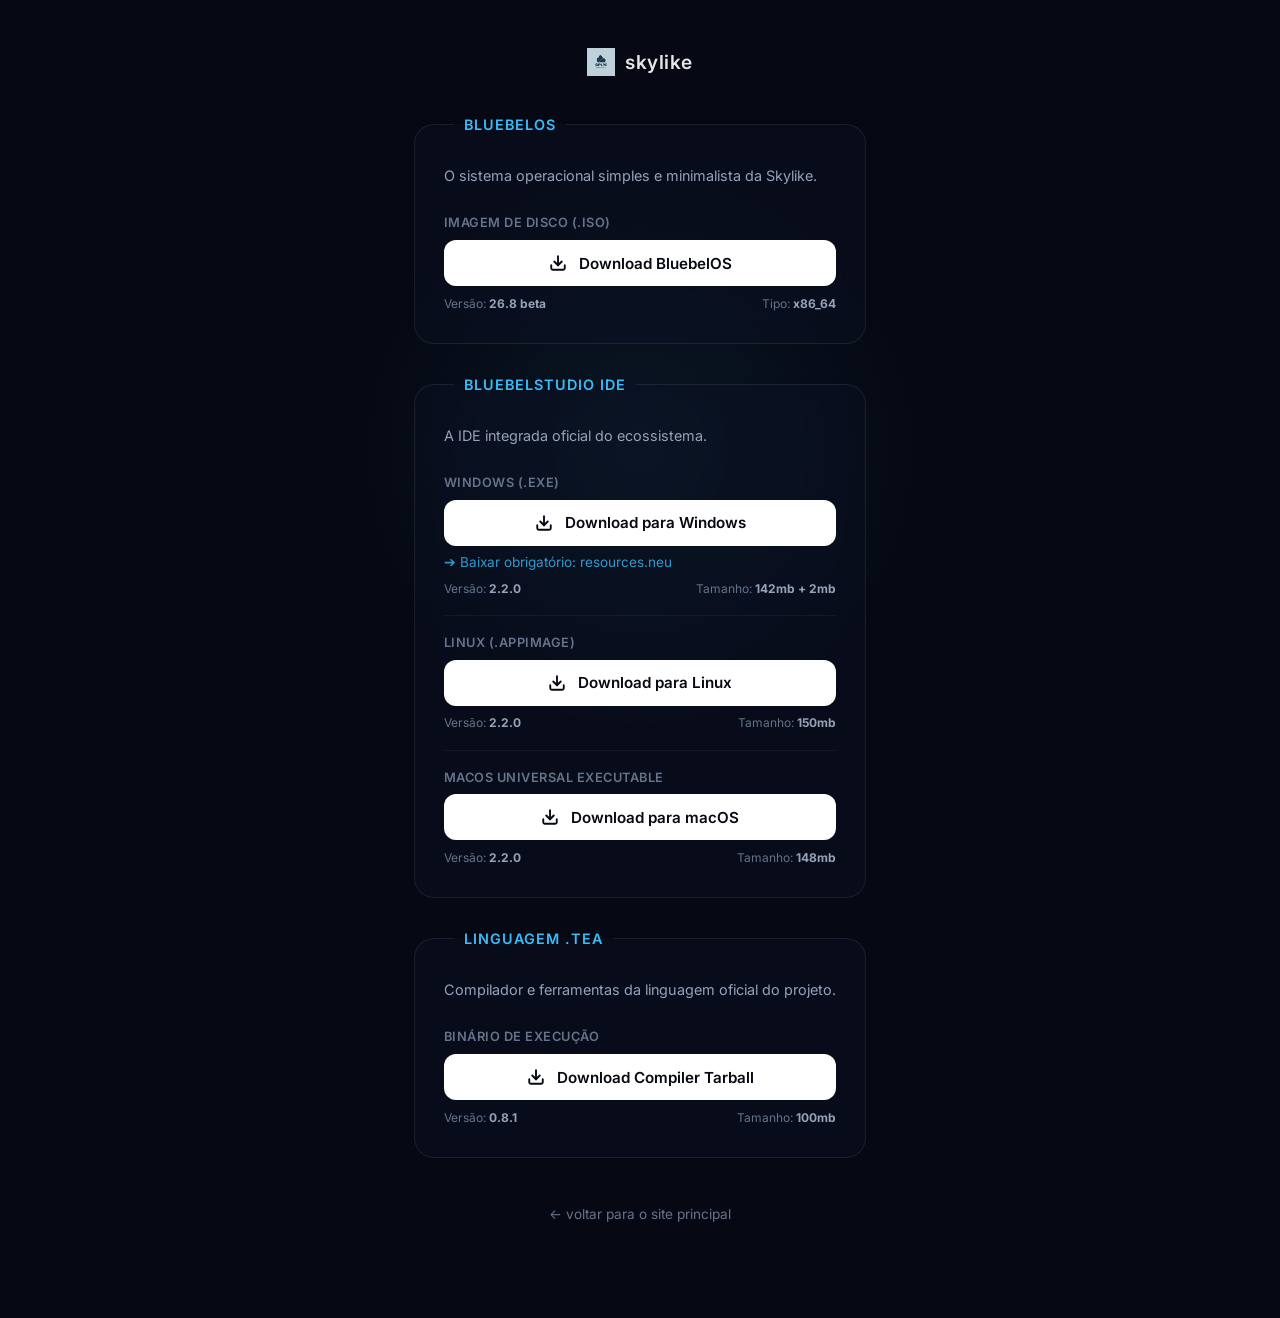
<file: index.html>
<!DOCTYPE html>
<html lang="pt-br">
<head>
    <meta charset="UTF-8">
    <meta name="viewport" content="width=device-width, initial-scale=1.0">
    <title>Downloads - Skylike</title>
    <link rel="icon" type="image/png" href="favicon.png">
    
    <link rel="preconnect" href="https://fonts.googleapis.com">
    <link rel="preconnect" href="https://fonts.gstatic.com" crossorigin>
    <link href="https://fonts.googleapis.com/css2?family=Inter:wght@400;600;800&display=swap" rel="stylesheet">
    
    <link rel="stylesheet" href="index.css">
</head>
<body>

    <div class="hero-glow"></div>

    <div class="page-wrapper">
        
        <a href="https://skylike.com.br" class="brand">
            <img src="favicon.png" alt="Skylike Logo">
            <span>skylike</span>
        </a>

        <div class="get-container">
            <fieldset class="download-fieldset">
                <legend>BluebelOS</legend>
                <p class="fieldset-info">O sistema operacional simples e minimalista da Skylike.</p>
                
                <div class="os-section">
                    <span class="os-title">Imagem de Disco (.ISO)</span>
                    <a href="iso/bluebel.iso" download class="download-btn btn-download">
                        <svg width="18" height="18" viewBox="0 0 24 24" fill="none" stroke="currentColor" stroke-width="2.5" stroke-linecap="round" stroke-linejoin="round"><path d="M21 15v4a2 2 0 0 1-2 2H5a2 2 0 0 1-2-2v-4"></path><polyline points="7 10 12 15 17 10"></polyline><line x1="12" y1="15" x2="12" y2="3"></line></svg>
                        <span class="btn-text">Download BluebelOS</span>
                    </a>
                    <div class="file-meta">
                        <span>Versão: <strong>26.8 beta</strong></span>
                        <span>Tipo: <strong>x86_64</strong></span>
                    </div>
                </div>
            </fieldset>
        </div>

        <div class="get-container">
            <fieldset class="download-fieldset">
                <legend>BluebelStudio IDE</legend>
                <p class="fieldset-info">A IDE integrada oficial do ecossistema.</p>

                <div class="os-section">
    <span class="os-title">Windows (.exe)</span>
    <a href="BluebelStudio/bluebelStudio-win_x64.exe" download class="download-btn btn-download">
        <svg width="18" height="18" viewBox="0 0 24 24" fill="none" stroke="currentColor" stroke-width="2.5" stroke-linecap="round" stroke-linejoin="round"><path d="M21 15v4a2 2 0 0 1-2 2H5a2 2 0 0 1-2-2v-4"></path><polyline points="7 10 12 15 17 10"></polyline><line x1="12" y1="15" x2="12" y2="3"></line></svg>
        <span class="btn-text">Download para Windows</span>
    </a>
    <a href="BluebelStudio/resources.neu" download class="extra-resource-link btn-download">
        ➔ Baixar obrigatório: <span class="btn-text">resources.neu</span>
    </a>
    <div class="file-meta">
        <span>Versão: <strong>2.2.0</strong></span>
        <span>Tamanho: <strong>142mb + 2mb</strong></span>
    </div>
</div>
                <div class="os-section">
                    <span class="os-title">Linux (.AppImage)</span>
                    <a href="BluebelStudio/bluebelStudio-2.2.0-amd64.AppImage" download class="download-btn btn-download">
                        <svg width="18" height="18" viewBox="0 0 24 24" fill="none" stroke="currentColor" stroke-width="2.5" stroke-linecap="round" stroke-linejoin="round"><path d="M21 15v4a2 2 0 0 1-2 2H5a2 2 0 0 1-2-2v-4"></path><polyline points="7 10 12 15 17 10"></polyline><line x1="12" y1="15" x2="12" y2="3"></line></svg>
                        <span class="btn-text">Download para Linux</span>
                    </a>
                    <div class="file-meta">
                        <span>Versão: <strong>2.2.0</strong></span>
                        <span>Tamanho: <strong>150mb</strong></span>
                    </div>
                </div>
                <div class="os-section">
                    <span class="os-title">macOS universal executable</span>
                    <a href="BluebelStudio/bluebelStudio_mac_universal" download class="download-btn btn-download">
                        <svg width="18" height="18" viewBox="0 0 24 24" fill="none" stroke="currentColor" stroke-width="2.5" stroke-linecap="round" stroke-linejoin="round"><path d="M21 15v4a2 2 0 0 1-2 2H5a2 2 0 0 1-2-2v-4"></path><polyline points="7 10 12 15 17 10"></polyline><line x1="12" y1="15" x2="12" y2="3"></line></svg>
                        <span class="btn-text">Download para macOS</span>
                    </a>
                    <div class="file-meta">
                        <span>Versão: <strong>2.2.0</strong></span>
                        <span>Tamanho: <strong>148mb</strong></span>
                    </div>
                </div>
            </fieldset>
        </div>

        <div class="get-container">
            <fieldset class="download-fieldset">
                <legend>Linguagem .tea</legend>
                <p class="fieldset-info">Compilador e ferramentas da linguagem oficial do projeto.</p>
                
                <div class="os-section">
                    <span class="os-title">Binário de Execução</span>
                    <a href="tea/tea-0.8.0.tar.gz" download class="download-btn btn-download">
                        <svg width="18" height="18" viewBox="0 0 24 24" fill="none" stroke="currentColor" stroke-width="2.5" stroke-linecap="round" stroke-linejoin="round"><path d="M21 15v4a2 2 0 0 1-2 2H5a2 2 0 0 1-2-2v-4"></path><polyline points="7 10 12 15 17 10"></polyline><line x1="12" y1="15" x2="12" y2="3"></line></svg>
                        <span class="btn-text">Download Compiler Tarball</span>
                    </a>
                    <div class="file-meta">
                        <span>Versão: <strong>0.8.1</strong></span>
                        <span>Tamanho: <strong>100mb</strong></span>
                    </div>
                </div>
            </fieldset>
        </div>

        <a href="https://skylike.com.br" class="back-link">← voltar para o site principal</a>
    </div>

    <script src="script.js"></script>
</body>
</html>
</file>
<file: index.css>
* {
    margin: 0;
    padding: 0;
    box-sizing: border-box;
    font-family: 'Inter', sans-serif;
    -webkit-font-smoothing: antialiased;
}

body {
    background-color: #060913;
    color: #ffffff;
    min-height: 100vh;
    position: relative;
    overflow-x: hidden;
}

.page-wrapper {
    max-width: 500px;
    margin: 0 auto;
    padding: 3rem 1.5rem 6rem 1.5rem;
    display: flex;
    flex-direction: column;
    gap: 2rem;
    align-items: center;
    position: relative;
    z-index: 2;
}

.hero-glow {
    position: fixed;
    width: 600px;
    height: 600px;
    background: radial-gradient(circle, rgba(56, 189, 248, 0.08) 0%, transparent 70%);
    top: 50%;
    left: 50%;
    transform: translate(-50%, -50%);
    z-index: 1;
    pointer-events: none;
}

.brand {
    display: inline-flex;
    align-items: center;
    gap: 10px;
    text-decoration: none;
    opacity: 0.9;
    margin-bottom: 0.5rem;
}

.brand img {
    width: 28px;
    height: 28px;
}

.brand span {
    font-size: 1.2rem;
    font-weight: 600;
    letter-spacing: 0.5px;
    color: #ffffff;
}

.get-container {
    width: 100%;
}

.download-fieldset {
    border: 1px solid rgba(255, 255, 255, 0.08);
    border-radius: 20px;
    padding: 2rem 1.8rem;
    background: rgba(13, 19, 38, 0.4);
    backdrop-filter: blur(12px);
    -webkit-backdrop-filter: blur(12px);
}

.download-fieldset legend {
    font-size: 0.9rem;
    font-weight: 600;
    text-transform: uppercase;
    letter-spacing: 1px;
    color: #38bdf8;
    padding: 0 10px;
    margin-left: 10px;
}

.fieldset-info {
    font-size: 0.9rem;
    color: #94a3b8;
    line-height: 1.5;
    margin-bottom: 1.8rem;
}

.os-section {
    border-bottom: 1px solid rgba(255, 255, 255, 0.05);
    padding-bottom: 1.2rem;
    margin-bottom: 1.2rem;
}

.os-section:last-of-type {
    border-bottom: none;
    padding-bottom: 0;
    margin-bottom: 0;
}

.os-title {
    display: block;
    font-size: 0.8rem;
    font-weight: 600;
    text-transform: uppercase;
    letter-spacing: 0.5px;
    color: #64748b;
    margin-bottom: 0.6rem;
}

.download-btn {
    display: inline-flex;
    align-items: center;
    justify-content: center;
    gap: 12px;
    width: 100%;
    background: #ffffff;
    color: #060913;
    padding: 0.85rem;
    border-radius: 12px;
    font-weight: 600;
    font-size: 0.95rem;
    text-decoration: none;
    transition: all 0.2s ease;
}

.download-btn:hover {
    background: #38bdf8;
    transform: translateY(-1px);
    box-shadow: 0 6px 20px rgba(56, 189, 248, 0.2);
}

.download-btn.loading {
    background: rgba(255, 255, 255, 0.1) !important;
    color: #94a3b8 !important;
    pointer-events: none;
    border: 1px solid rgba(255, 255, 255, 0.05);
}

.file-meta {
    margin-top: 0.6rem;
    display: flex;
    justify-content: space-between;
    font-size: 0.75rem;
    color: #64748b;
}

.file-meta strong {
    color: #94a3b8;
}

.back-link {
    margin-top: 1rem;
    font-size: 0.85rem;
    color: #64748b;
    text-decoration: none;
    transition: color 0.2s;
}

.back-link:hover {
    color: #38bdf8;
}
.extra-resource-link {
    display: inline-block;
    margin-top: 0.5rem;
    font-size: 0.85rem;
    color: #38bdf8; /* Azul neon */
    text-decoration: none;
    transition: opacity 0.2s;
    opacity: 0.8;
}

.extra-resource-link:hover {
    opacity: 1;
    text-decoration: underline;
}
</file>
